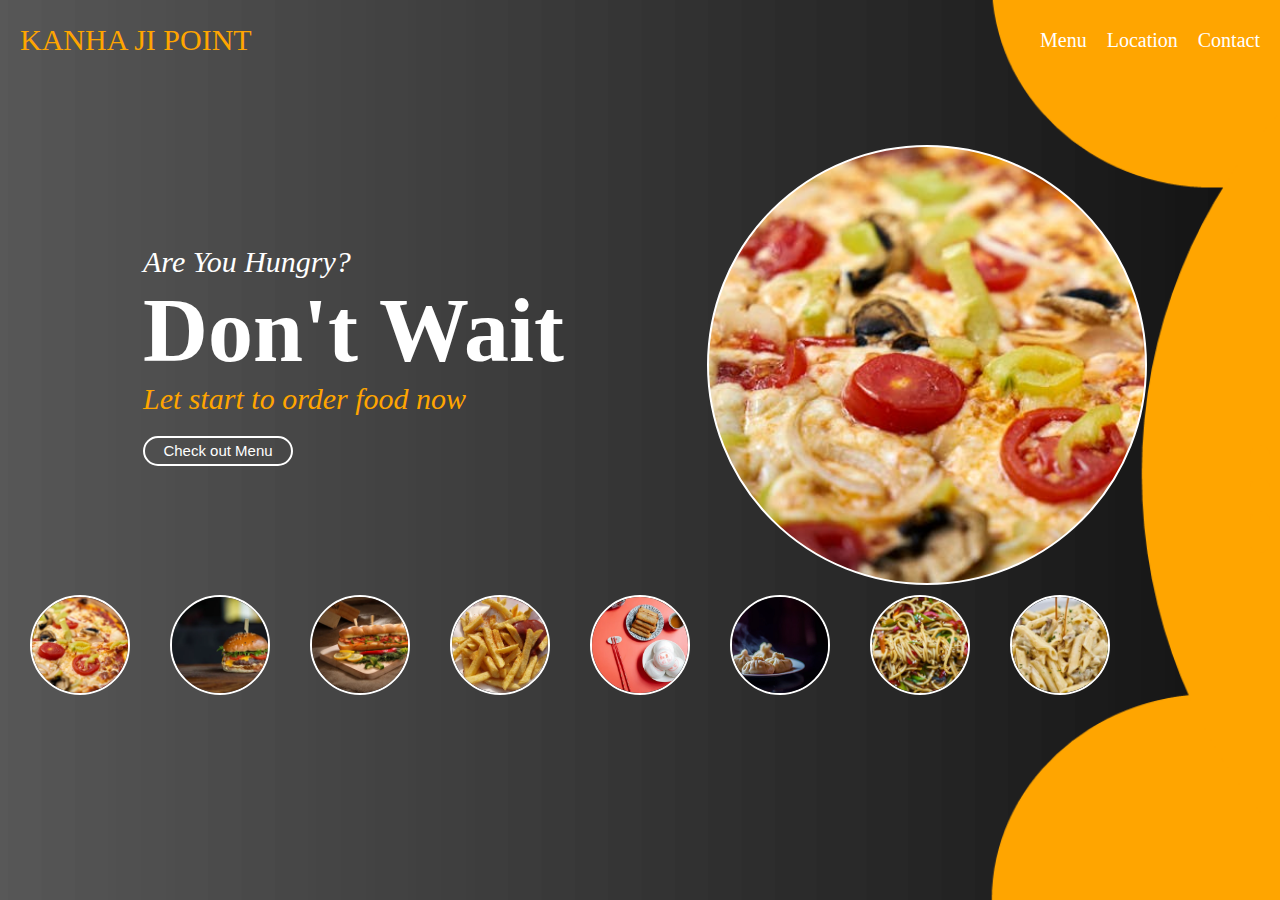
<file: index.html>
<html>
    <head>
        <title>KANHA JI POINT</title>
        <link rel="stylesheet" href="style.css">
        <link rel="stylesheet" href="https://cdnjs.cloudflare.com/ajax/libs/font-awesome/6.0.0-beta3/css/all.min.css" integrity="sha512-Fo3rlrZj/k7ujTnHg4CGR2D7kSs0v4LLanw2qksYuRlEzO+tcaEPQogQ0KaoGN26/zrn20ImR1DfuLWnOo7aBA==" crossorigin="anonymous" referrerpolicy="no-referrer" />
    </head>
    <body>
        <div class="container">
            <div class="logo">KANHA JI POINT</div>
            <div class="nav">
                <a href="./Menu.html">Menu</a>
                <a target="_blank" href="https://maps.app.goo.gl/fDed2QPwGvojbJhw7">Location</a>
                <a href="#">Contact</a>
            </div>
            <!-- <div class="search">
                <i class="fa-solid fa-search"></i>
                <i class="fa-solid fa-bars"></i>
            </div> -->
        </div>

        <div class="heading">
            <div class="left_side">
                <p>Are You Hungry?</p>
                <h1>Don't Wait</h1>
                <p>Let start to order food now</p>

                <button>Check out Menu</button>
            </div>

            <div class="right_side" id="food">

            </div>

            <!-- -->
        </div>

        <div class="bottom">
            <div id="menu">
                <!-- <div class="food_image"></div> -->
                <!-- <div id="food2"></div>
                <div id="food4"></div>
                <div id="food5"></div>
                <div id="food6"></div>
                <div id="food7"></div>
                <div id="food8"></div>
                <div id="food9"></div> -->
            </div>
        </div>

        <div class="SocialMedia">
            <a href="https://www.facebook.com/login/"><i class="fa-brands fa-facebook-f"></i></a>
            <a href="https://www.instagram.com/chaudhary__nishu?igsh=MTR1eGQ5MmF6a2tu" target="_blank"><i class="fa-brands fa-instagram"></i></a>
            <a href="https://wa.me/+919761615758" target="_blank"><i class="fa-brands fa-whatsapp"></i></a>  
        </div> 

        <script src="javascript.js"></script>
    </body>
</html>
</file>
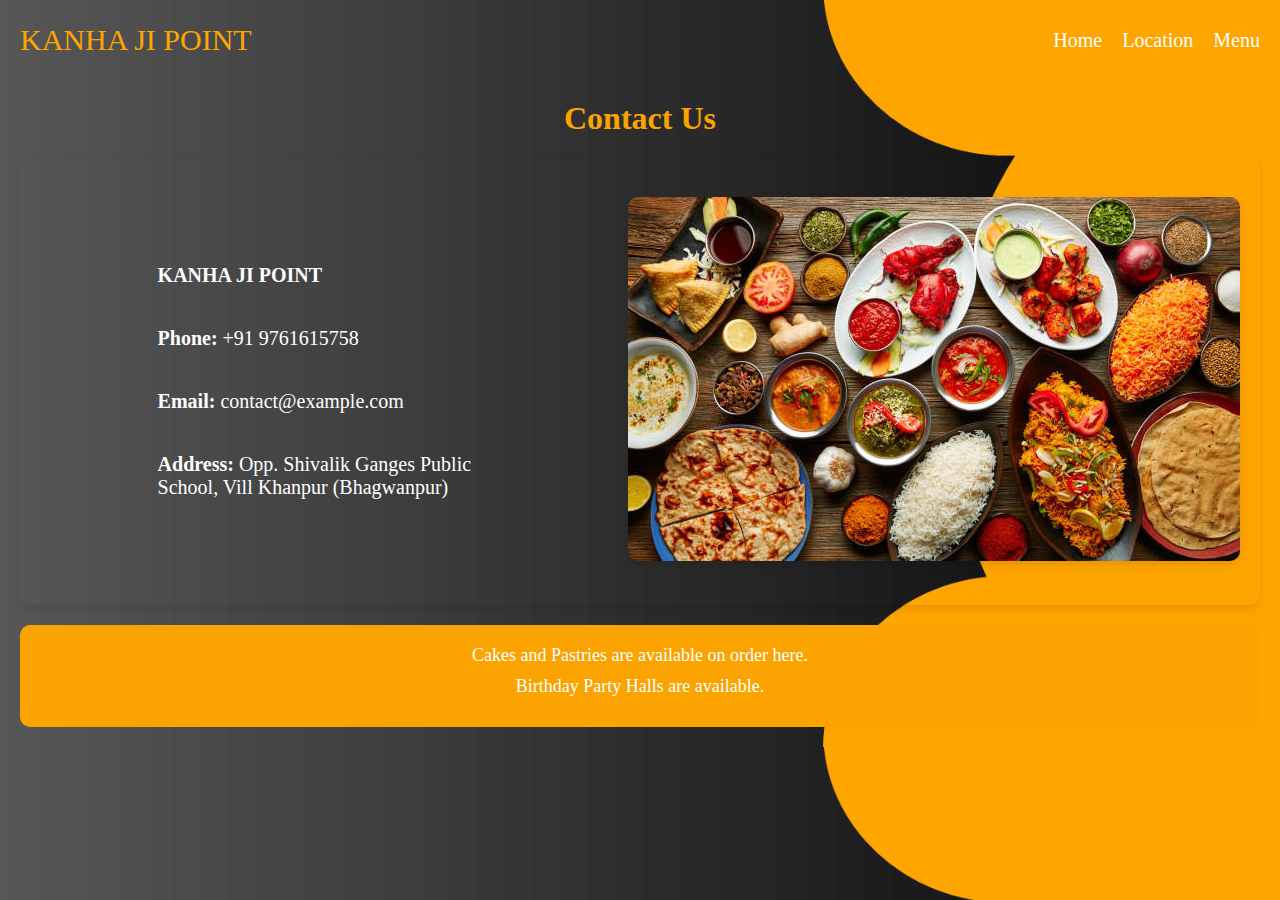
<file: Contact.html>
<!DOCTYPE html>
<html lang="en">
<head>
    <meta charset="UTF-8">
    <meta name="viewport" content="width=device-width, initial-scale=1.0">
    <title>Contact Us | KANHA JI POINT</title>
    <link rel="stylesheet" href="https://cdnjs.cloudflare.com/ajax/libs/font-awesome/6.0.0-beta3/css/all.min.css" integrity="sha512-Fo3rlrZj/k7ujTnHg4CGR2D7kSs0v4LLanw2qksYuRlEzO+tcaEPQogQ0KaoGN26/zrn20ImR1DfuLWnOo7aBA==" crossorigin="anonymous" referrerpolicy="no-referrer" />
    <link rel="stylesheet" href="style.css">
</head>
<body>

    <div class="container">
        <div class="logo">KANHA JI POINT</div>
        <nav class="nav">
            <a href="./index.html">Home</a>
            <a target="_blank" href="https://maps.app.goo.gl/fDed2QPwGvojbJhw7">Location</a>
            <a href="./Menu.html">Menu</a>
        </nav>
        <div class="hamburger">
            <i class="fas fa-bars"></i>
        </div>
    </div>

    <h1 class="contact_head" style="text-align: center; margin: 20px 0; color: #FBA301;">Contact Us</h1>

    <div class="contact-container">
        <div class="contact-details">
            <p id="contact_main"><strong>KANHA JI POINT</strong></p>
            <p><strong>Phone:</strong> +91 9761615758</p>
            <p><strong>Email:</strong> contact@example.com</p>
            <p><strong>Address:</strong> Opp. Shivalik Ganges Public School, Vill Khanpur (Bhagwanpur)</p>
        </div>
        <div class="contact-image">
            <img src="./Items.jpg" alt="Contact Image">
        </div>
    </div>

    <div class="extra_info">
        <p>Cakes and Pastries are available on order here.</p>
        <p>Birthday Party Halls are available.</p>
    </div>

    <script src="./javascript.js"></script>
</body>
</html>
</file>
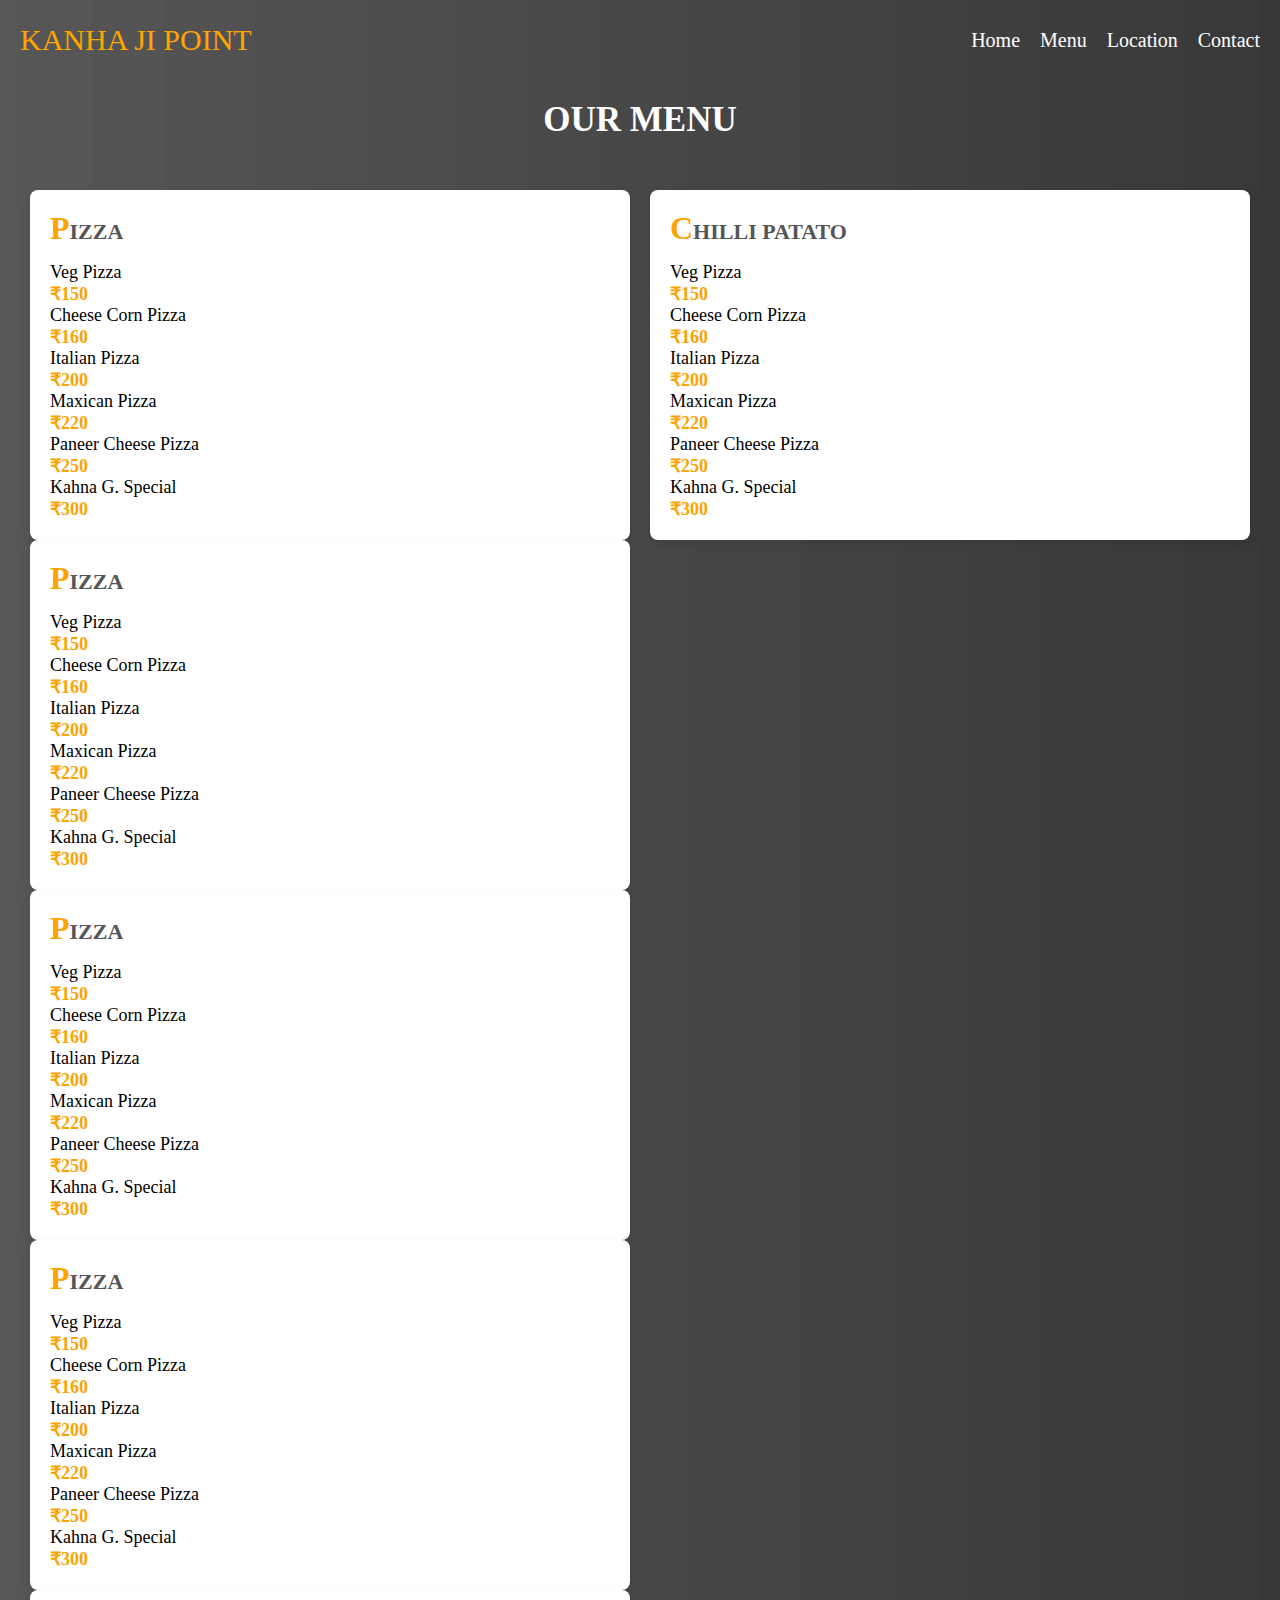
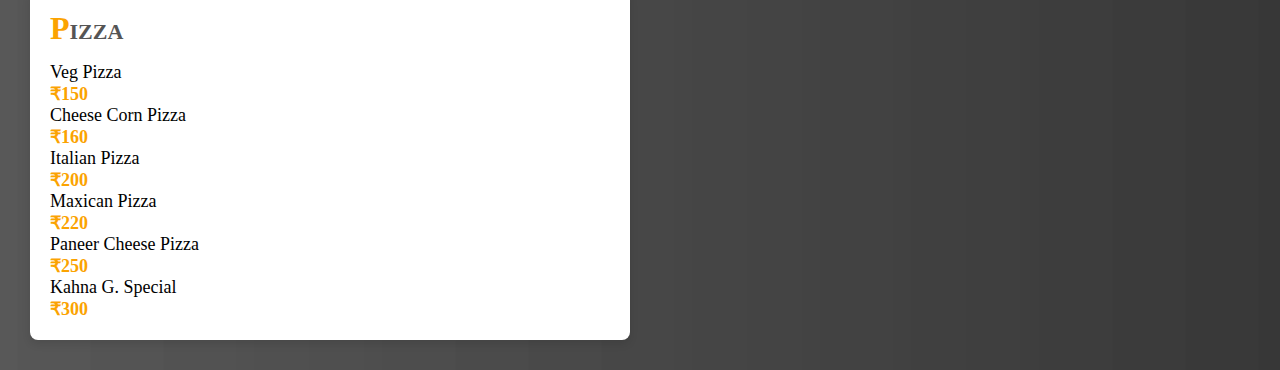
<file: Menu.html>
<!DOCTYPE html>
<html lang="en">
<head>
    <meta charset="UTF-8">
    <meta name="viewport" content="width=device-width, initial-scale=1.0">
    <title>KANHA G POINT</title>
    <link rel="stylesheet" href="style.css">
</head>
<body>

    <div class="container">
        <div class="logo">KANHA JI POINT</div>
        <div class="nav" style="color: #fff;">
            <a style="color: #fff;" href="./index.html">Home</a>
            <a style="color: #fff;" href="./Menu.html">Menu</a>
            <a style="color: #fff;" target="_blank" href="https://maps.app.goo.gl/fDed2QPwGvojbJhw7">Location</a>
            <a style="color: #fff;" href="#">Contact</a>
        </div>
        <!-- <div class="search">
            <i class="fa-solid fa-search"></i>
            <i class="fa-solid fa-bars"></i>
        </div> -->
    </div>
    <h2 class="menu_head">OUR MENU</h2>
    <div class="menu_container">
<div class="menu_left">
    <div class="wrapper">
       <h3 class="menu_title"><span class="first_letter">P</span>IZZA</h3>
       <ul>
        <li>
           <p class="item_name">Veg Pizza</p>
           <p class="item_price">₹150</p> 
        </li>
        <li>
            <p class="item_name">Cheese Corn Pizza</p>
           <p class="item_price">₹160</p>
        </li>
        <li>
            <p class="item_name">Italian Pizza</p>
           <p class="item_price">₹200</p>
        </li>
        <li>
            <p class="item_name">Maxican Pizza</p>
           <p class="item_price">₹220</p>
        </li>
        <li>
            <p class="item_name">Paneer Cheese Pizza</p>
           <p class="item_price">₹250</p>
        </li>
        <li>
            <p class="item_name">Kahna G. Special</p>
           <p class="item_price">₹300</p>
        </li>
       </ul>
    </div>
    <div class="wrapper">
        <h3 class="menu_title"><span class="first_letter">P</span>IZZA</h3>
        <ul>
         <li>
            <p class="item_name">Veg Pizza</p>
            <p class="item_price">₹150</p> 
         </li>
         <li>
             <p class="item_name">Cheese Corn Pizza</p>
            <p class="item_price">₹160</p>
         </li>
         <li>
             <p class="item_name">Italian Pizza</p>
            <p class="item_price">₹200</p>
         </li>
         <li>
             <p class="item_name">Maxican Pizza</p>
            <p class="item_price">₹220</p>
         </li>
         <li>
             <p class="item_name">Paneer Cheese Pizza</p>
            <p class="item_price">₹250</p>
         </li>
         <li>
             <p class="item_name">Kahna G. Special</p>
            <p class="item_price">₹300</p>
         </li>
        </ul>
     </div>
     <div class="wrapper">
        <h3 class="menu_title"><span class="first_letter">P</span>IZZA</h3>
        <ul>
         <li>
            <p class="item_name">Veg Pizza</p>
            <p class="item_price">₹150</p> 
         </li>
         <li>
             <p class="item_name">Cheese Corn Pizza</p>
            <p class="item_price">₹160</p>
         </li>
         <li>
             <p class="item_name">Italian Pizza</p>
            <p class="item_price">₹200</p>
         </li>
         <li>
             <p class="item_name">Maxican Pizza</p>
            <p class="item_price">₹220</p>
         </li>
         <li>
             <p class="item_name">Paneer Cheese Pizza</p>
            <p class="item_price">₹250</p>
         </li>
         <li>
             <p class="item_name">Kahna G. Special</p>
            <p class="item_price">₹300</p>
         </li>
        </ul>
     </div>
     <div class="wrapper">
        <h3 class="menu_title"><span class="first_letter">P</span>IZZA</h3>
        <ul>
         <li>
            <p class="item_name">Veg Pizza</p>
            <p class="item_price">₹150</p> 
         </li>
         <li>
             <p class="item_name">Cheese Corn Pizza</p>
            <p class="item_price">₹160</p>
         </li>
         <li>
             <p class="item_name">Italian Pizza</p>
            <p class="item_price">₹200</p>
         </li>
         <li>
             <p class="item_name">Maxican Pizza</p>
            <p class="item_price">₹220</p>
         </li>
         <li>
             <p class="item_name">Paneer Cheese Pizza</p>
            <p class="item_price">₹250</p>
         </li>
         <li>
             <p class="item_name">Kahna G. Special</p>
            <p class="item_price">₹300</p>
         </li>
        </ul>
     </div>
     <div class="wrapper">
        <h3 class="menu_title"><span class="first_letter">P</span>IZZA</h3>
        <ul>
         <li>
            <p class="item_name">Veg Pizza</p>
            <p class="item_price">₹150</p> 
         </li>
         <li>
             <p class="item_name">Cheese Corn Pizza</p>
            <p class="item_price">₹160</p>
         </li>
         <li>
             <p class="item_name">Italian Pizza</p>
            <p class="item_price">₹200</p>
         </li>
         <li>
             <p class="item_name">Maxican Pizza</p>
            <p class="item_price">₹220</p>
         </li>
         <li>
             <p class="item_name">Paneer Cheese Pizza</p>
            <p class="item_price">₹250</p>
         </li>
         <li>
             <p class="item_name">Kahna G. Special</p>
            <p class="item_price">₹300</p>
         </li>
        </ul>
     </div>
    </div>
    <div class="menu_right">
        <div class="wrapper1">
            <h3 class="menu_title"><span class="first_letter">C</span>HILLI PATATO</h3>
        <ul>
         <li>
            <p class="item_name">Veg Pizza</p>
            <p class="item_price">₹150</p> 
         </li>
         <li>
             <p class="item_name">Cheese Corn Pizza</p>
            <p class="item_price">₹160</p>
         </li>
         <li>
             <p class="item_name">Italian Pizza</p>
            <p class="item_price">₹200</p>
         </li>
         <li>
             <p class="item_name">Maxican Pizza</p>
            <p class="item_price">₹220</p>
         </li>
         <li>
             <p class="item_name">Paneer Cheese Pizza</p>
            <p class="item_price">₹250</p>
         </li>
         <li>
             <p class="item_name">Kahna G. Special</p>
            <p class="item_price">₹300</p>
         </li>
        </ul>
        </div>
    </div>
    </div>
</body>
</html>
</file>
<file: style.css>
* {
  padding: 0;
  margin: 0;
  box-sizing: border-box;
}

body {
  /* width: 99vw;
  height: 100vh; */
  background-image: url(./Background2.png);
  background-size: cover;
}

.container {
  display: flex;
  justify-content: space-between;
  align-items: center;
  height: 80px;
  padding: 0 20px;
}

.logo {
  font-size: 30px;
  color: orange;
}

.nav {
  display: flex;
  gap: 20px;
  align-items: center;
  transition: all 0.3s ease-in-out;
}

a {
  color: white;
  font-size: 20px;
  text-decoration: none;
}

a:hover {
  color: #000;
}

.hamburger {
  font-size: 30px;
  cursor: pointer;
  display: none;
}

.hamburger i {
  color: orange;
}

.hamburger.show i {
  content: "\f00d"; /* Changes to cross icon */
}

.heading {
  display: flex;
  justify-content: space-evenly;
  align-items: center;
  padding-top: 65px;
}

.right_side {
  width: 440px;
  height: 440px;
  background-image: url("./pizaa.png"); /* Set the default image */
  background-size: cover;
  border-radius: 300px;
  animation: rotate 20s linear infinite;
  border: 2px solid white;
  padding: 20px;
}

@keyframes rotate {
  from {
    transform: rotate(0deg);
  }
  to {
    transform: rotate(360deg);
  }
}

.left_side {
  padding: 10px;
}

.left_side p:nth-child(1) {
  color: white;
  font-size: 30px;
  font-style: italic;
}

.left_side h1 {
  font-size: 90px;
  color: white;
}

.left_side p:nth-child(3) {
  color: orange;
  font-size: 30px;
  font-style: italic;
}

.left_side button {
  width: 150px;
  height: 30px;
  font-size: 15px;
  border-radius: 20px;
  border: 2px solid white;
  background-color: transparent;
  color: white;
  margin: 20px 0;
}

#menu {
  display: flex;
  /* flex-wrap: wrap;
  justify-content: center; */
  gap: 20px;
  padding-left: 20px;
}

.food_image {
  width: 100px;
  height: 100px;
  border-radius: 50%;
  overflow: hidden;
  margin: 10px;
  border: 2px solid white;
}

.food_image img {
  width: 100%;
  height: 100%;
  object-fit: cover;
}

.SocialMedia {
  display: flex;
  flex-direction: column;
  align-items: center;
  position: fixed;
  gap: 10px;
  top: 50%;
  right: 5px;
  padding: 5px;
}

.SocialMedia i {
  background-color: orange;
  color: white;
  padding: 10px;
  border-radius: 20px;
}

.SocialMedia i:hover {
  color: orange;
  background-color: white;
}

@media screen and (max-width: 768px) {
  .hamburger {
    display: block;
  }
  a {
    color: black;
  }
  #moto {
    width: 80%;
  }
  .nav {
    display: none;
    flex-direction: column;
    position: absolute;
    padding: 20px 0;
    top: 90px;
    right: 0;
    width: 100%;
    background-color: white;
  }

  .nav.show {
    display: flex;
  }
  #menu {
    flex-wrap: wrap;
    justify-content: center;
  }
  .heading {
    flex-direction: column;
    padding-top: 30px;
  }

  .right_side {
    width: 300px;
    height: 300px;
  }
}

.menu_head {
  text-align: center;
  font-size: 35px;
  margin: 20px 0;
  color: #fff;
}

.menu_container {
  display: flex;
  flex-wrap: wrap;
  justify-content: space-between;
  padding: 20px;
}

.menu_left,
.menu_right {
  flex: 1;
  min-width: 300px;
  margin: 10px;
}

.wrapper,
.wrapper1 {
  background-color: #fff;
  padding: 20px;
  border-radius: 8px;
  box-shadow: 0 4px 8px rgba(0, 0, 0, 0.1);
}

.menu_title {
  font-size: 22px;
  margin-bottom: 15px;
  color: #555;
}

.first_letter {
  font-size: 32px;
  font-weight: bold;
  color: #fba301;
}

ul {
  list-style: none;
}

.menu_item {
  display: flex;
  justify-content: space-between;
  padding: 10px 0;
  border-bottom: 1px solid #f0f0f0;
}

.menu_item:last-child {
  border-bottom: none;
}

.item_name {
  font-size: 18px;
  font-weight: 500;
}

.item_price {
  font-size: 18px;
  font-weight: bold;
  color: #fba301;
}

/* Responsive Design */
@media (max-width: 768px) {
  .menu_container {
    flex-direction: column;
  }

  .menu_left,
  .menu_right {
    min-width: 100%;
  }
}

@media (max-width: 480px) {
  .menu_head {
    font-size: 24px;
  }

  .menu_item {
    font-size: 16px;
  }
}

/* Contact Section */
.contact-container {
  display: flex;
  justify-content: center;
  align-items: center;
  padding: 40px 20px;
  border-radius: 10px;
  margin: 20px;
  box-shadow: 0px 4px 8px rgba(0, 0, 0, 0.1);
  color: #fff;
}

.contact-details {
  flex: 1;
  display: flex;
  flex-direction: column;
  gap: 10px;
  justify-content: center;
  align-items: center;
}

.contact-details p {
  width: 60%;
  margin: 15px 0;
  font-size: 20px;
}

.contact-image img {
  max-width: 100%;
  border-radius: 10px;
  box-shadow: 0px 4px 8px rgba(0, 0, 0, 0.1);
}

/* Extra Information Section */
.extra_info {
  background-color: #fba301;
  color: #fff;
  padding: 20px;
  text-align: center;
  border-radius: 10px;
  margin: 20px;
  font-size: 18px;
}

.extra_info p {
  margin-bottom: 10px;
}

/* Responsive Styles */
@media (max-width: 768px) {
  .contact-container {
    flex-direction: column;
    align-items: center;
  }

  .contact-details {
    text-align: center;
    margin-bottom: 20px;
  }
}

@media (max-width: 480px) {
  .contact-details p {
    font-size: 16px;
  }

  .extra_info {
    font-size: 16px;
  }

  .contact-container {
    padding: 20px 10px;
  }
}
</file>
